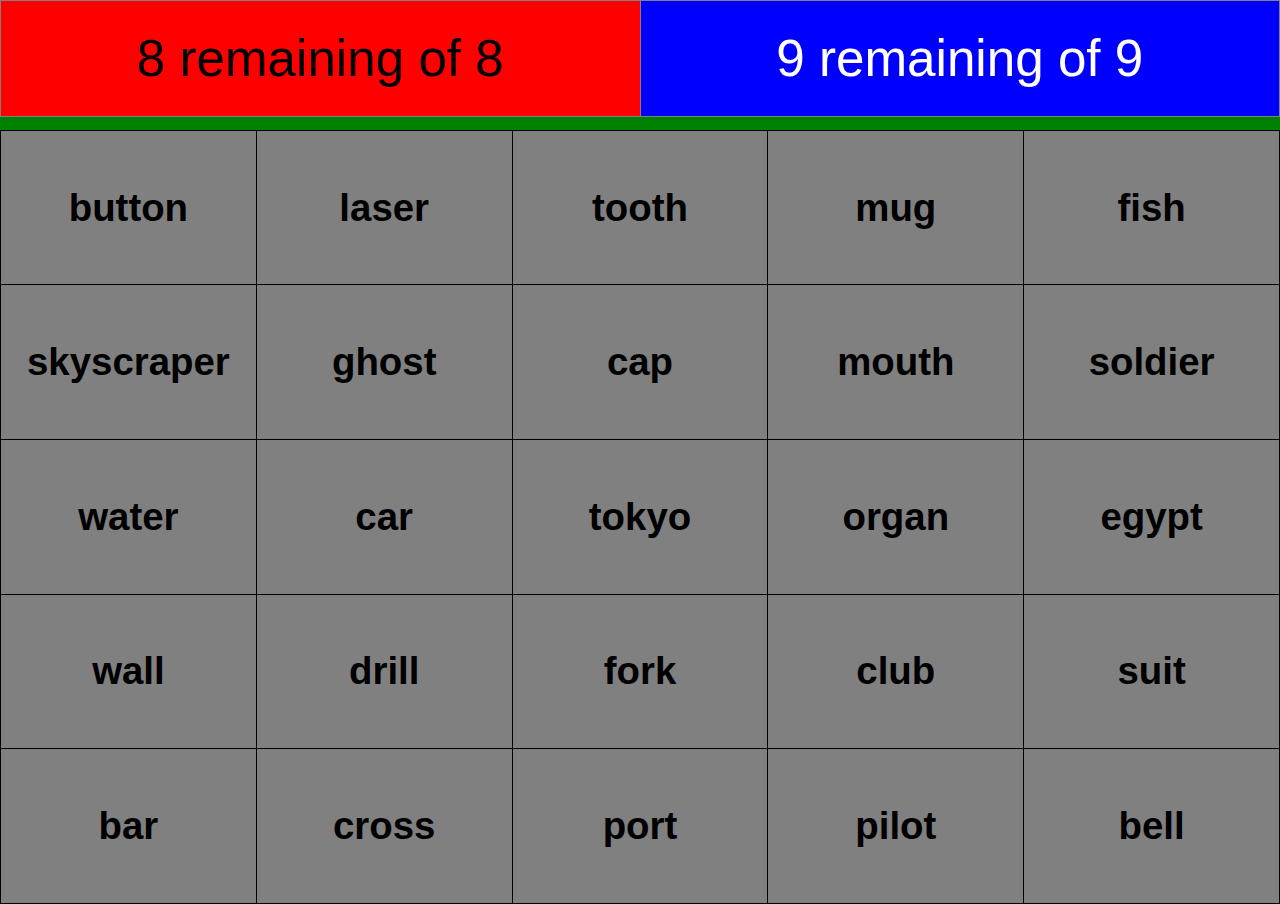
<file: codenames/index.html>
<html>
  <head>
    
    <style>
	  html{height:100%;}
	  body{height:100%;margin:0;padding:0;font-family: 'Arial Narrow', Arial, sans-serif;background-color:grey;}
	  
	  #container{height:100%;background-color:green;}
	  
	  #grid{
	    border-collapse:collapse;
	    border:0px solid black;
	    font-size:3vw;
	    font-weight:bold;
	    width:100%;
	    height:86%;
	    text-align:center;
	  }
	  
	  #score{
	    font-size:4vw;text-align:center;
	    border-collapse:collapse;
	    width:100%;height:13%;
		background-color:black;
		margin-bottom:1%;
	  }
	  
	  #score td{width:50%;}
	  
	  #grid td{width:20%;}
	  .word{background-color:grey;}
	  .blue-team{background-color:blue;color:white;}
	  .red-team{background-color:red;}
	  .bystander{background-color:#E1C46C;}
	  .assassin{ background-color:black;color:red;}
	  .blue-team,.red-team,.bystander{xtext-decoration:line-through;}
	  
	  * {
	  
		-webkit-touch-callout: none;
		-webkit-user-select: none;
		-khtml-user-select: none;
		-moz-user-select: none;
		-ms-user-select: none;
		user-select: none;
	  }
	</style>
  </head>

 
  
  <body>
    <div id="container">
      <table border="1" cellpadding="0" cellspacing="0" id="score">
	    <tr>
		  <td class="red-team"><span class="score">-</span> remaining of <span class="total">-</span></td>
		  <td class="blue-team"><span class="score">-</span> remaining of <span class="total">-</span></td>
		</tr>
	  </table>
      <table border="1" cellpadding="0" id="grid"><table>
	</div>
  </body>
  
  <script src="https://ajax.googleapis.com/ajax/libs/jquery/2.1.3/jquery.min.js"></script>
  <script src="words.js"></script>
  <script src="code.js"></script> 
</html>
</file>
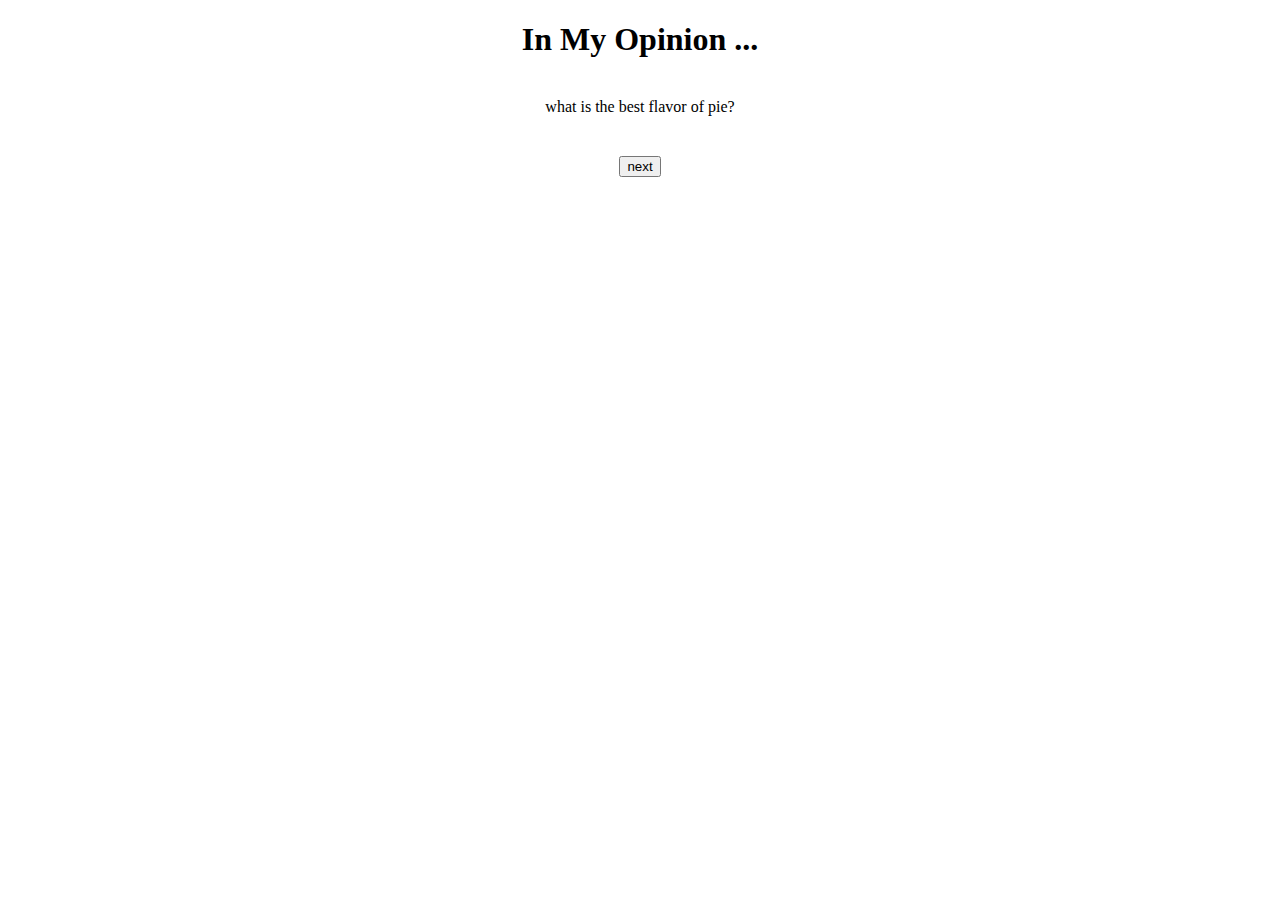
<file: sayanything/index.html>
<!DOCTYPE html>
<html>
	<head>
		<title>Say Anything Question Generator</title>
		<link rel="stylesheet" type="text/css" href="theme.css">
		<meta name="viewport" content="width=device-width, initial-scale=1, maximum-scale=1, minimum-scale=1, user-scalable=no, minimal-ui">
	</head>
	
	<h1>In My Opinion ...</h1>

	<div id="question"></div>
	
	<input type="button" onclick="nextQuestion()" value="next">
	
	
	<script type="text/javascript" src="questions.js"></script>
	<script type="text/javascript" src="code.js"></script>
</html>
</file>
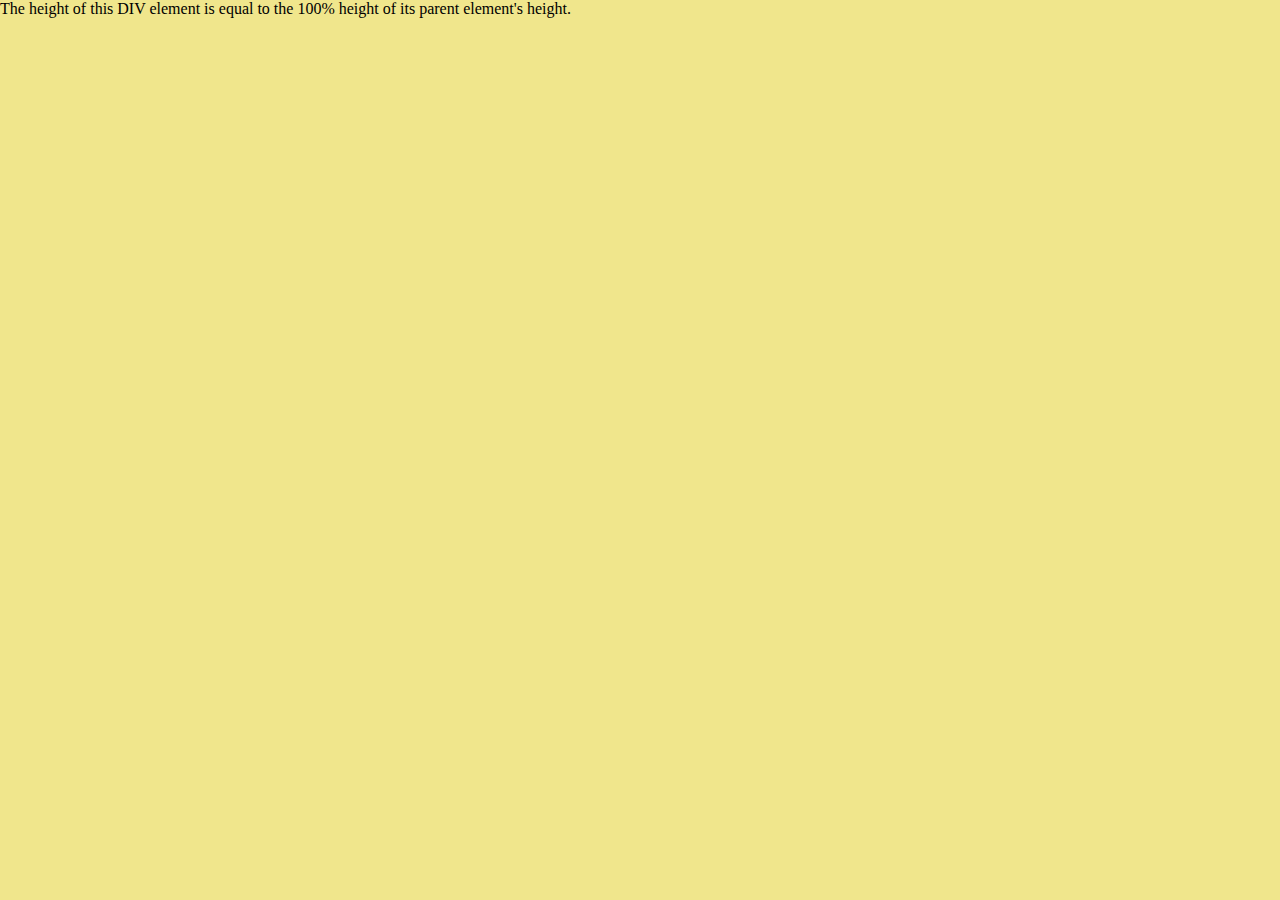
<file: codenames/test.html>
<!DOCTYPE html>
<html lang="en">
<head>
<meta charset="utf-8">
<title>Set DIV Height to 100% Using CSS</title>
<style type="text/css">
    html, body {
    	height: 100%;
		margin: 0px;
	}
	.container {
		height: 100%;
		background: #f0e68c;
	}
</style>
</head>
<body>
    <div class="container">The height of this DIV element is equal to the 100% height of its parent element's height.</div>
</body>
</html>
</file>
<file: sayanything/theme.css>
*{text-align:center;}
#question{margin:40px 0;}
</file>
